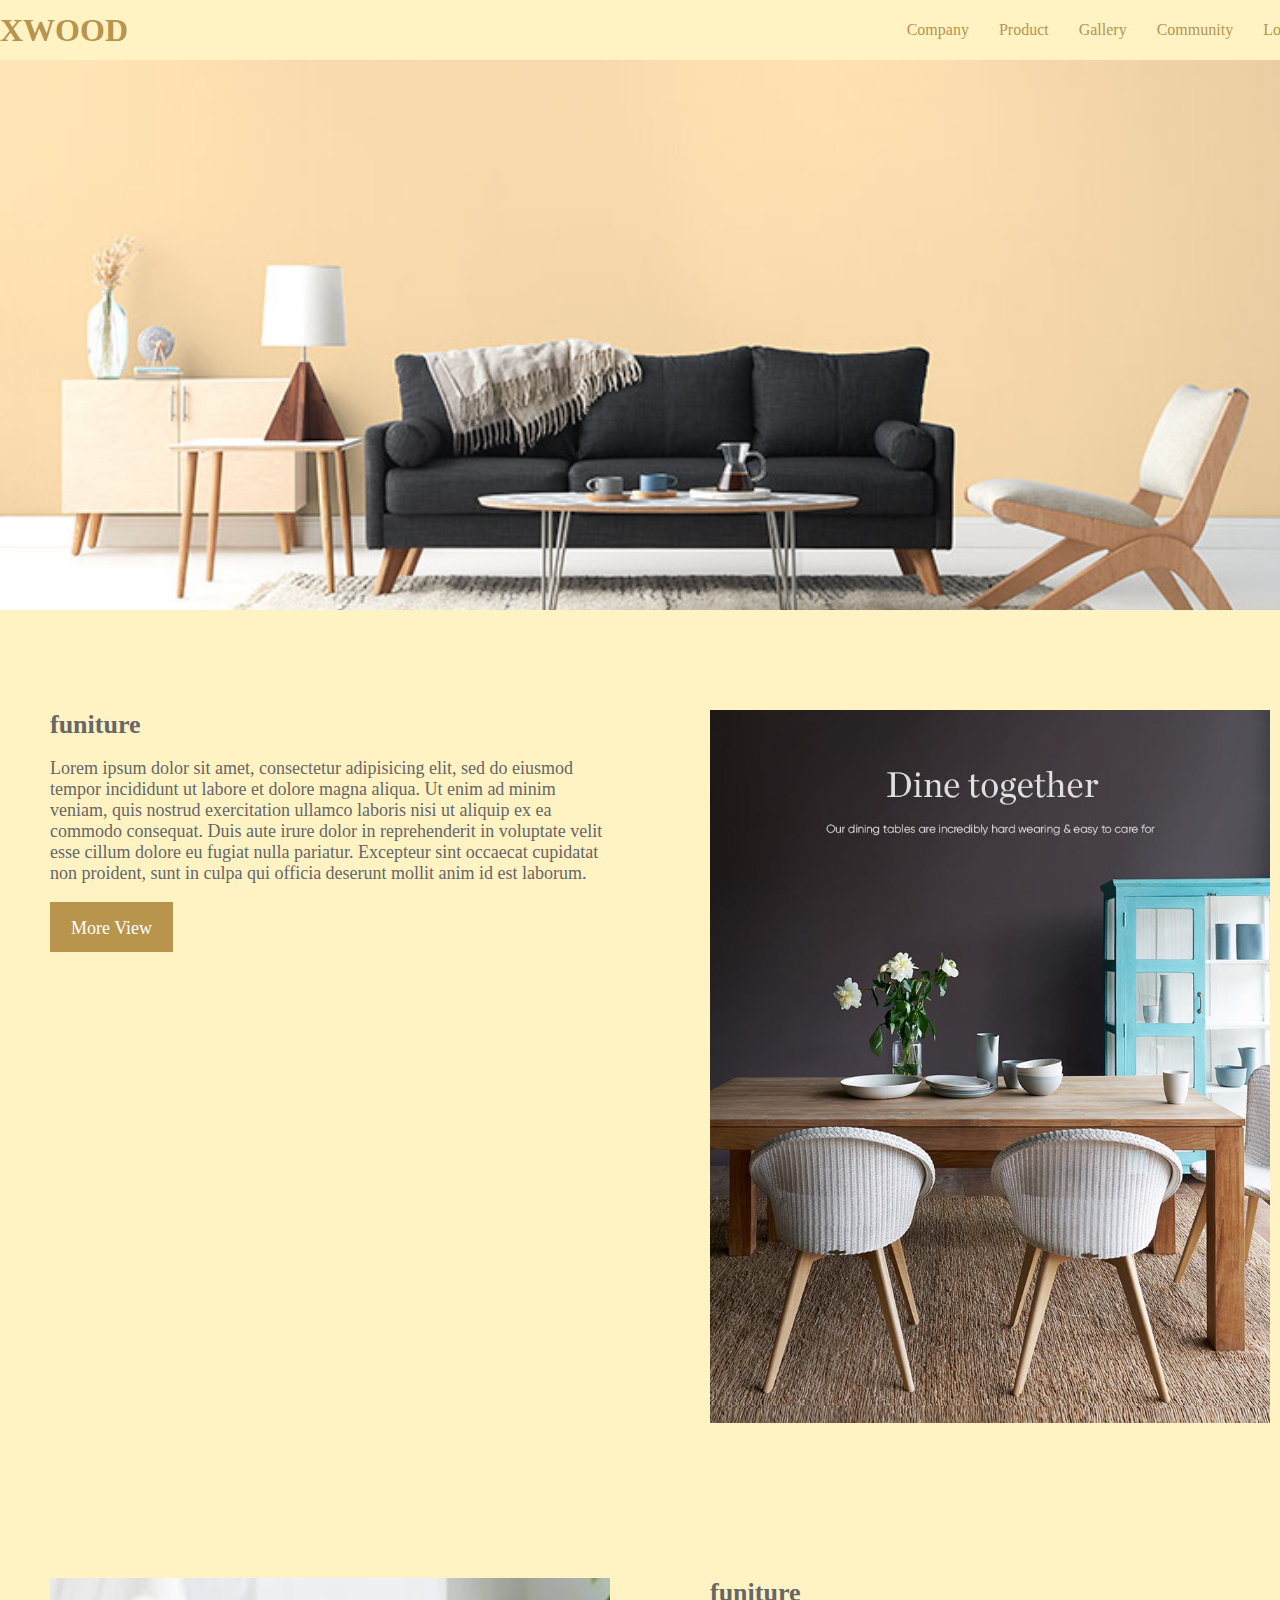
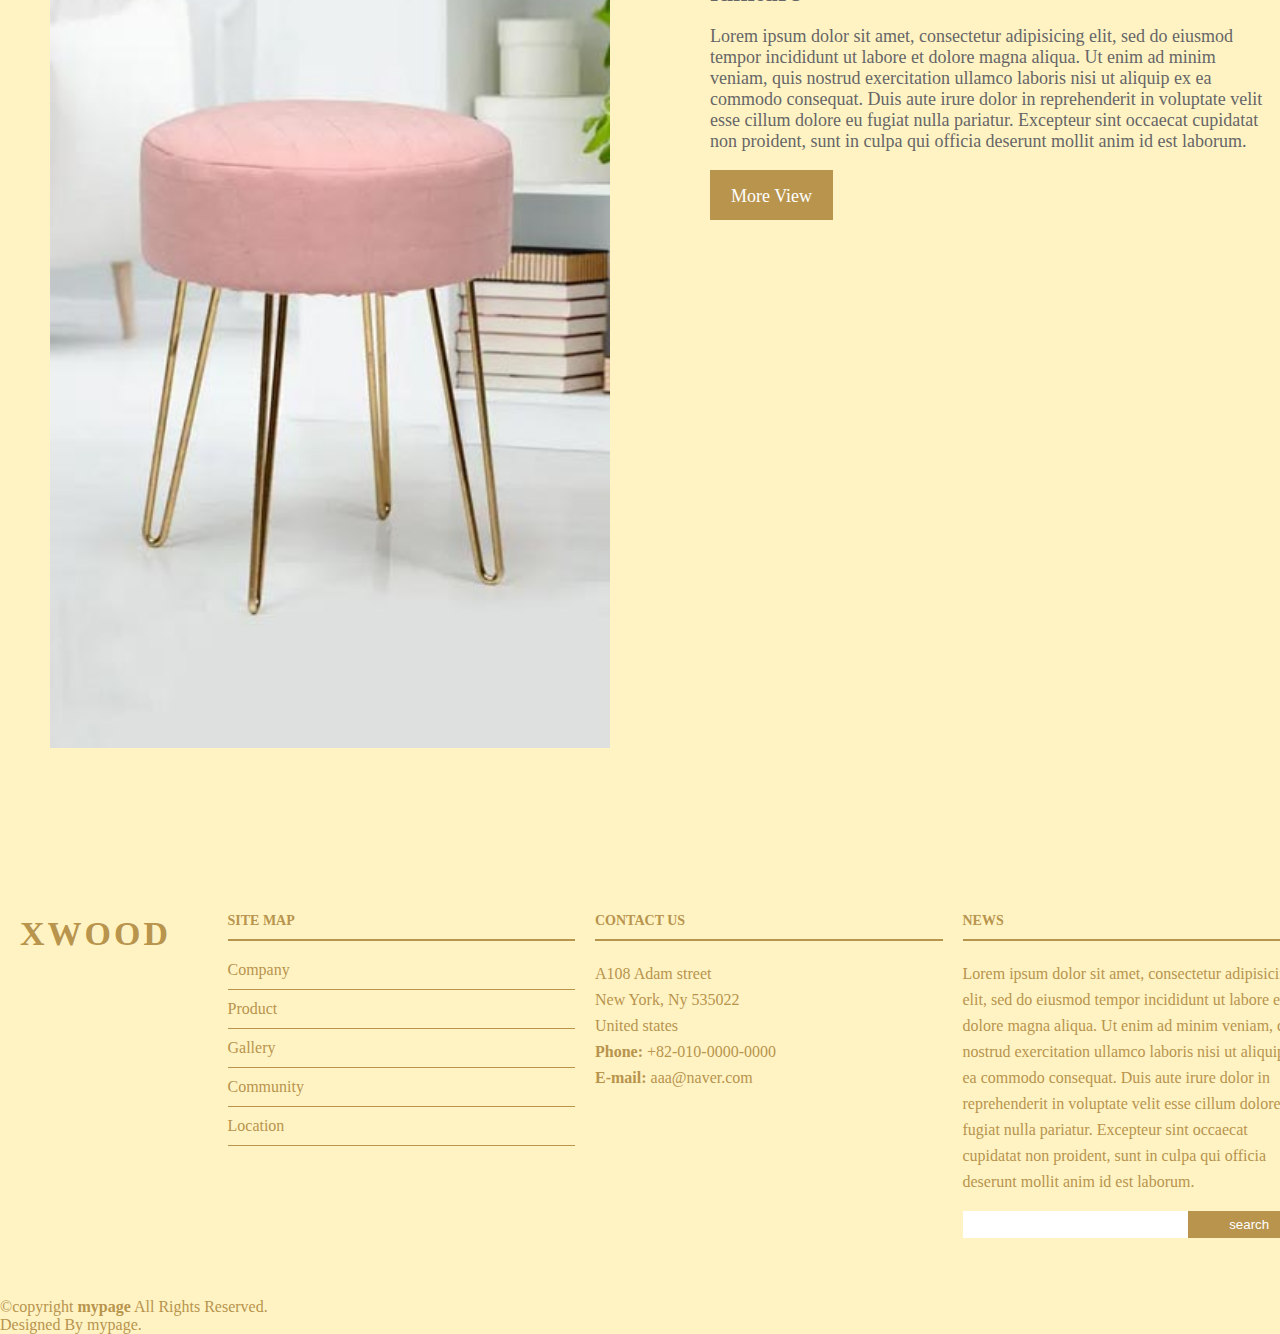
<file: index.html>
<!DOCTYPE html>
<html lang="ko" dir="ltr">
  <head>
    <meta charset="utf-8">
    <meta name="viewport" content="width=device-width, initial-scale=1">
    <title>xwood</title>
    <link rel="stylesheet" href="./assets/css/style.css">
    <script type="text/javascript" src="./assets/js/jquery.min.js"></script>
    <script type="text/javascript" src="./assets/js/common.js"></script>
  </head>
  <body>
    <div id="wrap">
      <header id="header">
        <h1 id="top-logo"><a href="./index.html">XWOOD</a></h1>
        <nav id="top-nav">
          <ul>
            <li>
              <a href="./company/introduce.html">Company</a>
              <ul class="sub-menu">
                <li><a href="./company/introduce.html">Introduce</a></li>
                <li><a href="./company/ci.html">CI</a></li>
                <li><a href="./company/history.html">History</a></li>
              </ul>
            </li>
            <li><a href="./product/product.html">Product</a></li>
            <li><a href="./gallery/gallery.html">Gallery</a></li>
            <li>
              <a href="./community/notice.html">Community</a>
              <ul class="sub-menu">
                <li><a href="./community/notice.html">Notice</a></li>
                <li><a href="./community/faq.html">FAQ</a></li>
              </ul>
            </li>
            <li><a href="./location/location.html">Location</a></li>
          </ul>
        </nav>
      </header>
      <main>
        <!-- 메인배너 -->
        <div class="mainbanner"></div>
        <!-- 컨텐츠 영역 -->
        <div class="container">
          <div class="content">
            <div class="inner">
              <div class="box items-2">
                <div class="items">
                  <h3 class="title">funiture</h3>
                  <p>Lorem ipsum dolor sit amet, consectetur adipisicing elit, sed do eiusmod tempor incididunt ut labore et dolore magna aliqua. Ut enim ad minim veniam, quis nostrud exercitation ullamco laboris nisi ut aliquip ex ea commodo consequat. Duis aute irure dolor in reprehenderit in voluptate velit esse cillum dolore eu fugiat nulla pariatur. Excepteur sint occaecat cupidatat non proident, sunt in culpa qui officia deserunt mollit anim id est laborum.</p>
                  <a href="./company/introduce.html" class="gbtn">More View</a>
                </div>
                <div class="items">
                  <img src="./assets/img/thumb_nail01.jpg" alt="thumb01">
                </div>
              </div>
            </div>
          </div>
          <div class="content">
            <div class="inner">
              <div class="box items-2">
                <div class="items">
                  <img src="./assets/img/thumb_nail02.jpg" alt="thumb02">
                </div>
                <div class="items">
                  <h3 class="title">funiture</h3>
                  <p>Lorem ipsum dolor sit amet, consectetur adipisicing elit, sed do eiusmod tempor incididunt ut labore et dolore magna aliqua. Ut enim ad minim veniam, quis nostrud exercitation ullamco laboris nisi ut aliquip ex ea commodo consequat. Duis aute irure dolor in reprehenderit in voluptate velit esse cillum dolore eu fugiat nulla pariatur. Excepteur sint occaecat cupidatat non proident, sunt in culpa qui officia deserunt mollit anim id est laborum.</p>
                  <a href="./company/introduce.html" class="gbtn">More View</a>
                </div>

              </div>
            </div>
          </div>
        </div>
      </main>
      <footer id="footer">
        <div class="footer-top">
          <div class="container">
            <div class="row">
              <div class="column footer-logo">
                <h3><a href="./index.html">XWOOD</a></h3>
              </div>
              <div class="column">
                <h4>site map</h4>
                <ul>
                  <li>
                    <a href="./company/introduce.html">Company</a>
                  </li>
                  <li><a href="./product/product.html">Product</a></li>
                  <li><a href="./gallery/gallery.html">Gallery</a></li>
                  <li>
                    <a href="./community/notice.html">Community</a>
                  </li>
                  <li><a href="./location/location.html">Location</a></li>
                </ul>
              </div>
              <div class="column">
                <h4>contact us</h4>
                <p>
                A108 Adam street <br>
                New York, Ny 535022 <br>
                United states <br>
                  <strong>Phone: </strong>
                  <a href="tel:+82-010-0000-0000">+82-010-0000-0000</a>
                  <br>
                  <strong>E-mail: </strong>
                  <a href="mailto:aaa@naver.com">aaa@naver.com</a>
                  <br>
                </p>
              </div>
              <div class="column news">
                <h4>news</h4>
                <p>Lorem ipsum dolor sit amet, consectetur adipisicing elit, sed do eiusmod tempor incididunt ut labore et dolore magna aliqua. Ut enim ad minim veniam, quis nostrud exercitation ullamco laboris nisi ut aliquip ex ea commodo consequat. Duis aute irure dolor in reprehenderit in voluptate velit esse cillum dolore eu fugiat nulla pariatur. Excepteur sint occaecat cupidatat non proident, sunt in culpa qui officia deserunt mollit anim id est laborum.</p>
                <input type="search" name="search"><input type="submit" name="submit" value="search"></input>
              </div>
            </div>
          </div>
        </div>
        <div class="container">
          <div class="copyright">
            &copy;copyright <strong>mypage</strong> All Rights Reserved.
          </div>
          <div class="credits">
            Designed By <a href="mailto:aaa@naver.com">mypage</a>.
          </div>
        </div>
      </footer>
    </div>
  </body>
</html>
</file>
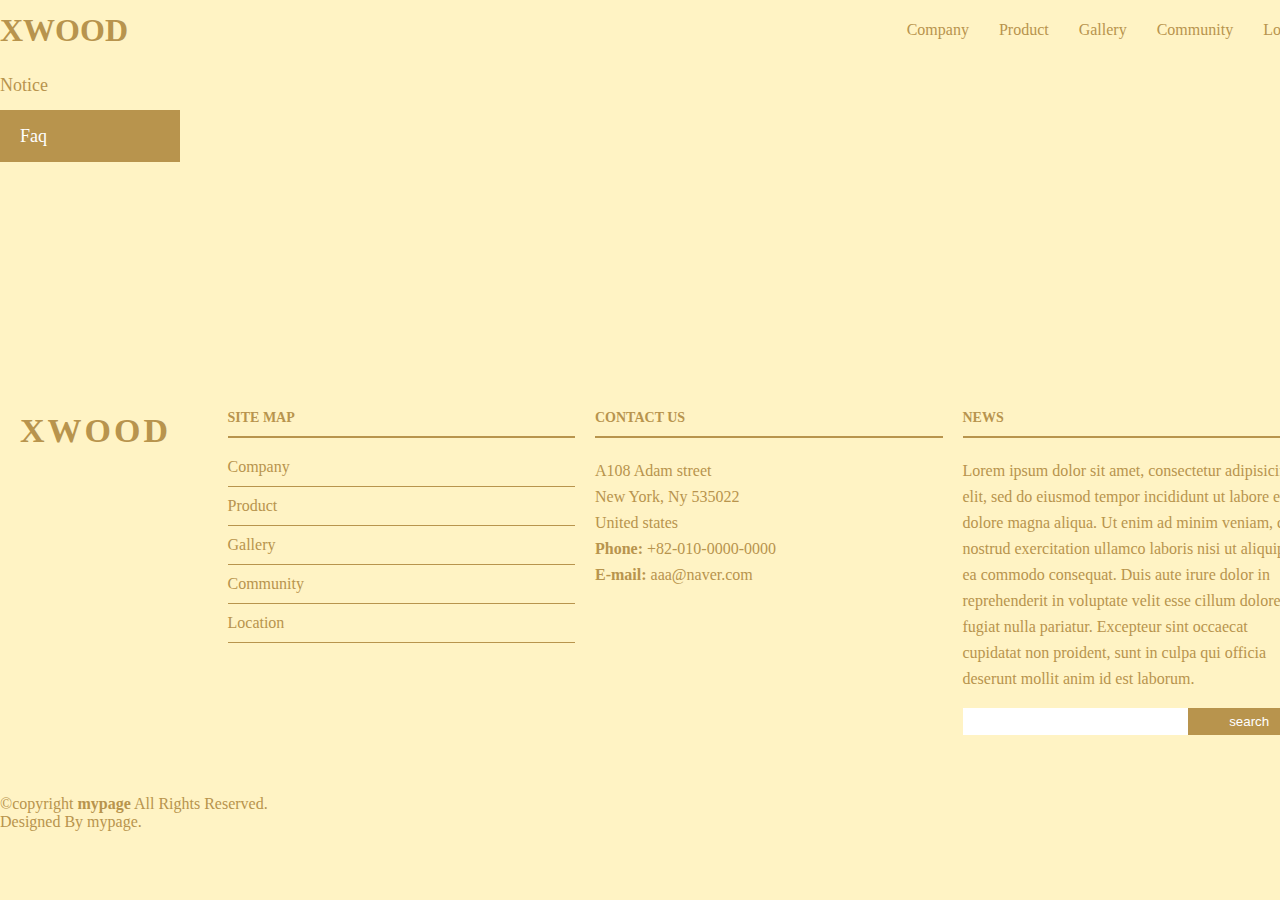
<file: community/faq.html>
<!DOCTYPE html>
<html lang="ko" dir="ltr">
  <head>
    <meta charset="utf-8">
    <meta name="viewport" content="width=device-width, initial-scale=1">
    <title>xwood</title>
    <link rel="stylesheet" href="../assets/css/style.css">
    <script type="text/javascript" src="../assets/js/jquery.min.js"></script>
    <script type="text/javascript" src="../assets/js/common.js"></script>
  </head>
  <body class="subpage">
    <div id="wrap">
      <header id="header">
        <h1 id="top-logo"><a href="../index.html">XWOOD</a></h1>
        <nav id="top-nav">
          <ul>
            <li>
              <a href="../company/introduce.html">Company</a>
              <ul class="sub-menu">
                <li><a href="../company/introduce.html">Introduce</a></li>
                <li><a href="../company/ci.html">CI</a></li>
                <li><a href="../company/history.html">History</a></li>
              </ul>
            </li>
            <li><a href="../product/product.html">Product</a></li>
            <li><a href="../gallery/gallery.html">Gallery</a></li>
            <li>
              <a href="../community/notice.html">Community</a>
              <ul class="sub-menu">
                <li><a href="../community/notice.html">Notice</a></li>
                <li><a href="../community/faq.html">FAQ</a></li>
              </ul>
            </li>
            <li><a href="../location/location.html">Location</a></li>
          </ul>
        </nav>
      </header>
      <main>
        <div class="container">
          <aside id="lnb">
            <ul>
              <li><a href="../community/notice.html">notice</a></li>
              <li class="on"><a href="../community/faq.html">faq</a></li>
            </ul>
          </aside>
          <div class="content">
            <div class="inner"></div>
          </div>
        </div>
      </main>
      <footer id="footer">
        <div class="footer-top">
          <div class="container">
            <div class="row">
              <div class="column footer-logo">
                <h3><a href="../index.html">XWOOD</a></h3>
              </div>
              <div class="column">
                <h4>site map</h4>
                <ul>
                  <li>
                    <a href="../company/introduce.html">Company</a>
                  </li>
                  <li><a href="../product/product.html">Product</a></li>
                  <li><a href="../gallery/gallery.html">Gallery</a></li>
                  <li>
                    <a href="../community/notice.html">Community</a>
                  </li>
                  <li><a href="../location/location.html">Location</a></li>
                </ul>
              </div>
              <div class="column">
                <h4>contact us</h4>
                <p>
                A108 Adam street <br>
                New York, Ny 535022 <br>
                United states <br>
                  <strong>Phone: </strong>
                  <a href="tel:+82-010-0000-0000">+82-010-0000-0000</a>
                  <br>
                  <strong>E-mail: </strong>
                  <a href="mailto:aaa@naver.com">aaa@naver.com</a>
                  <br>
                </p>
              </div>
              <div class="column news">
                <h4>news</h4>
                <p>Lorem ipsum dolor sit amet, consectetur adipisicing elit, sed do eiusmod tempor incididunt ut labore et dolore magna aliqua. Ut enim ad minim veniam, quis nostrud exercitation ullamco laboris nisi ut aliquip ex ea commodo consequat. Duis aute irure dolor in reprehenderit in voluptate velit esse cillum dolore eu fugiat nulla pariatur. Excepteur sint occaecat cupidatat non proident, sunt in culpa qui officia deserunt mollit anim id est laborum.</p>
                <input type="search" name="search"><input type="submit" name="submit" value="search"></input>
              </div>
            </div>
          </div>
        </div>
        <div class="container">
          <div class="copyright">
            &copy;copyright <strong>mypage</strong> All Rights Reserved.
          </div>
          <div class="credits">
            Designed By <a href="mailto:aaa@naver.com">mypage</a>.
          </div>
        </div>
      </footer>
    </div>
  </body>
</html>
</file>
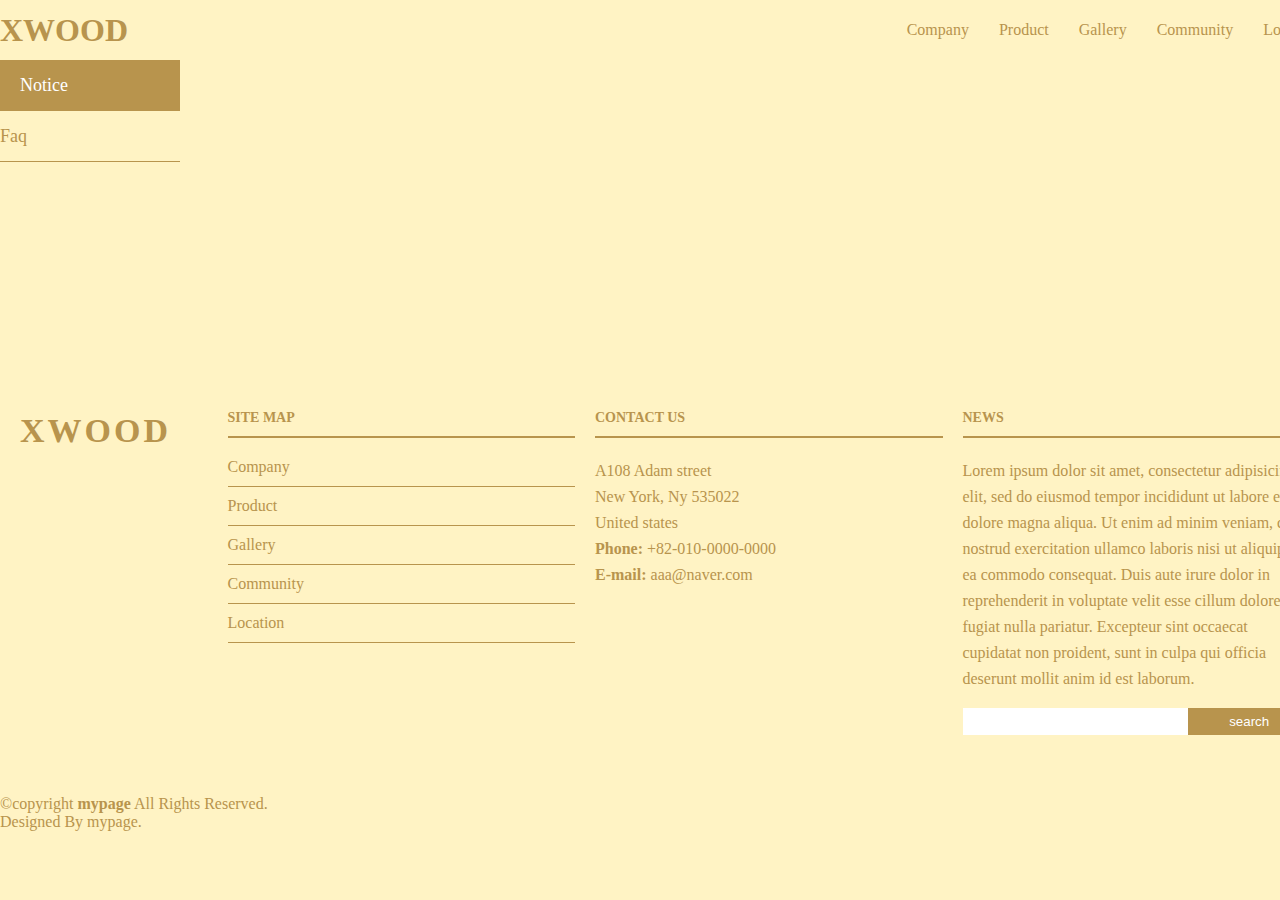
<file: community/notice.html>
<!DOCTYPE html>
<html lang="ko" dir="ltr">
  <head>
    <meta charset="utf-8">
    <meta name="viewport" content="width=device-width, initial-scale=1">
    <title>xwood</title>
    <link rel="stylesheet" href="../assets/css/style.css">
    <script type="text/javascript" src="../assets/js/jquery.min.js"></script>
    <script type="text/javascript" src="../assets/js/common.js"></script>
  </head>
  <body class="subpage">
    <div id="wrap">
      <header id="header">
        <h1 id="top-logo"><a href="../index.html">XWOOD</a></h1>
        <nav id="top-nav">
          <ul>
            <li>
              <a href="../company/introduce.html">Company</a>
              <ul class="sub-menu">
                <li><a href="../company/introduce.html">Introduce</a></li>
                <li><a href="../company/ci.html">CI</a></li>
                <li><a href="../company/history.html">History</a></li>
              </ul>
            </li>
            <li><a href="../product/product.html">Product</a></li>
            <li><a href="../gallery/gallery.html">Gallery</a></li>
            <li>
              <a href="../community/notice.html">Community</a>
              <ul class="sub-menu">
                <li><a href="../community/notice.html">Notice</a></li>
                <li><a href="../community/faq.html">FAQ</a></li>
              </ul>
            </li>
            <li><a href="../location/location.html">Location</a></li>
          </ul>
        </nav>
      </header>
      <main>
        <div class="container">
          <aside id="lnb">
            <ul>
              <li class="on"><a href="../community/notice.html">notice</a></li>
              <li><a href="../community/faq.html">faq</a></li>
            </ul>
          </aside>
          <div class="content">
            <div class="inner"></div>
          </div>
        </div>
      </main>
      <footer id="footer">
        <div class="footer-top">
          <div class="container">
            <div class="row">
              <div class="column footer-logo">
                <h3><a href="../index.html">XWOOD</a></h3>
              </div>
              <div class="column">
                <h4>site map</h4>
                <ul>
                  <li>
                    <a href="../company/introduce.html">Company</a>
                  </li>
                  <li><a href="../product/product.html">Product</a></li>
                  <li><a href="../gallery/gallery.html">Gallery</a></li>
                  <li>
                    <a href="../community/notice.html">Community</a>
                  </li>
                  <li><a href="../location/location.html">Location</a></li>
                </ul>
              </div>
              <div class="column">
                <h4>contact us</h4>
                <p>
                A108 Adam street <br>
                New York, Ny 535022 <br>
                United states <br>
                  <strong>Phone: </strong>
                  <a href="tel:+82-010-0000-0000">+82-010-0000-0000</a>
                  <br>
                  <strong>E-mail: </strong>
                  <a href="mailto:aaa@naver.com">aaa@naver.com</a>
                  <br>
                </p>
              </div>
              <div class="column news">
                <h4>news</h4>
                <p>Lorem ipsum dolor sit amet, consectetur adipisicing elit, sed do eiusmod tempor incididunt ut labore et dolore magna aliqua. Ut enim ad minim veniam, quis nostrud exercitation ullamco laboris nisi ut aliquip ex ea commodo consequat. Duis aute irure dolor in reprehenderit in voluptate velit esse cillum dolore eu fugiat nulla pariatur. Excepteur sint occaecat cupidatat non proident, sunt in culpa qui officia deserunt mollit anim id est laborum.</p>
                <input type="search" name="search"><input type="submit" name="submit" value="search"></input>
              </div>
            </div>
          </div>
        </div>
        <div class="container">
          <div class="copyright">
            &copy;copyright <strong>mypage</strong> All Rights Reserved.
          </div>
          <div class="credits">
            Designed By <a href="mailto:aaa@naver.com">mypage</a>.
          </div>
        </div>
      </footer>
    </div>
  </body>
</html>
</file>
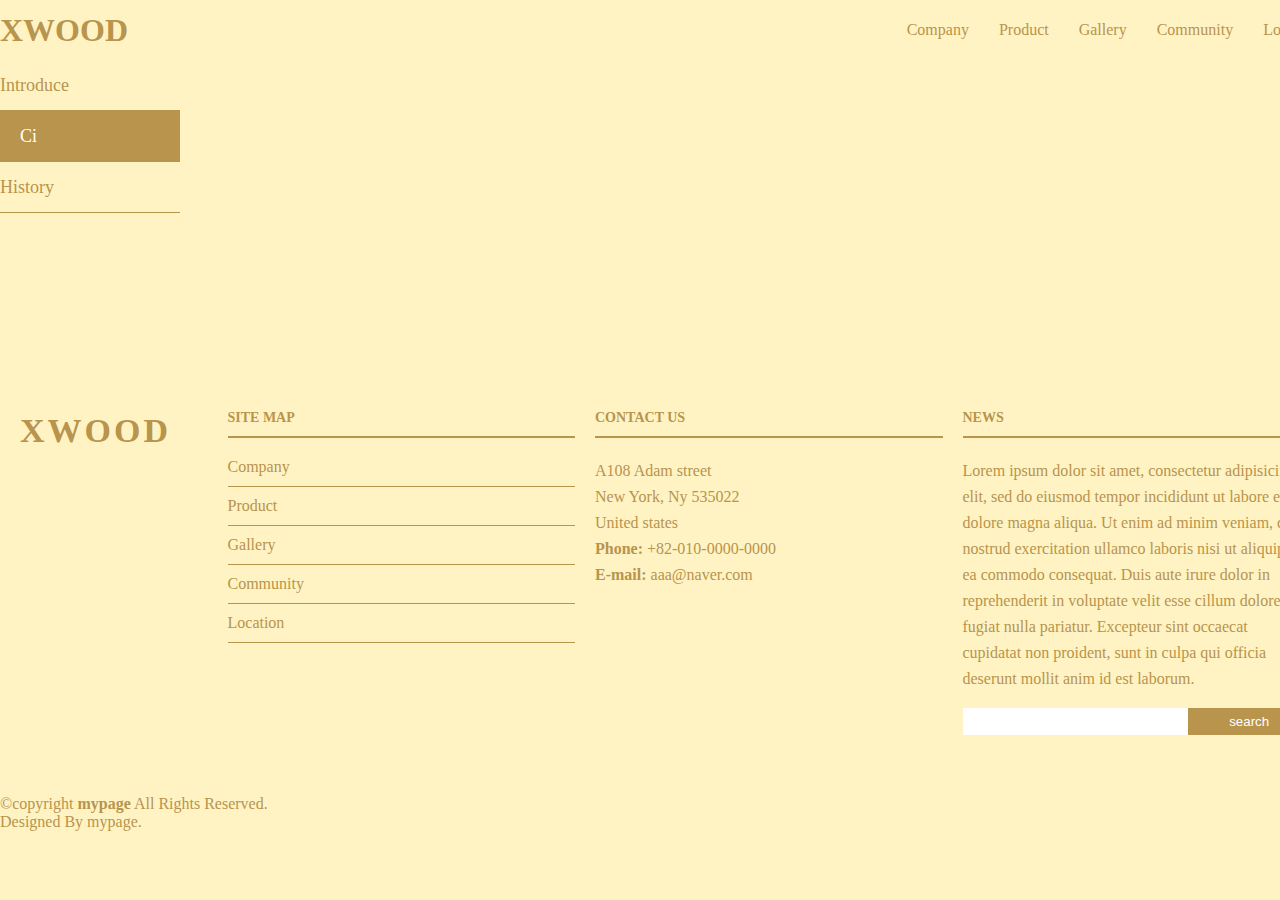
<file: company/ci.html>
<!DOCTYPE html>
<html lang="ko" dir="ltr">
  <head>
    <meta charset="utf-8">
    <meta name="viewport" content="width=device-width, initial-scale=1">
    <title>xwood</title>
    <link rel="stylesheet" href="../assets/css/style.css">
    <script type="text/javascript" src="../assets/js/jquery.min.js"></script>
    <script type="text/javascript" src="../assets/js/common.js"></script>
  </head>
  <body class="subpage">
    <div id="wrap">
      <header id="header">
        <h1 id="top-logo"><a href="../index.html">XWOOD</a></h1>
        <nav id="top-nav">
          <ul>
            <li>
              <a href="../company/introduce.html">Company</a>
              <ul class="sub-menu">
                <li><a href="../company/introduce.html">Introduce</a></li>
                <li class="on"><a href="../company/ci.html">CI</a></li>
                <li><a href="../company/history.html">History</a></li>
              </ul>
            </li>
            <li><a href="../product/product.html">Product</a></li>
            <li><a href="../gallery/gallery.html">Gallery</a></li>
            <li>
              <a href="../community/notice.html">Community</a>
              <ul class="sub-menu">
                <li><a href="../community/notice.html">Notice</a></li>
                <li><a href="../community/faq.html">FAQ</a></li>
              </ul>
            </li>
            <li><a href="../location/location.html">Location</a></li>
          </ul>
        </nav>
      </header>
      <main>
        <div class="container">
          <aside id="lnb">
            <ul>
              <li><a href="../company/introduce.html">Introduce</a></li>
              <li class="on"><a href="../company/ci.html">ci</a></li>
              <li><a href="../company/history.html">history</a></li>
            </ul>
          </aside>
          <div class="content">
            <div class="inner"></div>
          </div>
        </div>
      </main>
      <footer id="footer">
        <div class="footer-top">
          <div class="container">
            <div class="row">
              <div class="column footer-logo">
                <h3><a href="../index.html">XWOOD</a></h3>
              </div>
              <div class="column">
                <h4>site map</h4>
                <ul>
                  <li>
                    <a href="../company/introduce.html">Company</a>
                  </li>
                  <li><a href="../product/product.html">Product</a></li>
                  <li><a href="../gallery/gallery.html">Gallery</a></li>
                  <li>
                    <a href="../community/notice.html">Community</a>
                  </li>
                  <li><a href="../location/location.html">Location</a></li>
                </ul>
              </div>
              <div class="column">
                <h4>contact us</h4>
                <p>
                A108 Adam street <br>
                New York, Ny 535022 <br>
                United states <br>
                  <strong>Phone: </strong>
                  <a href="tel:+82-010-0000-0000">+82-010-0000-0000</a>
                  <br>
                  <strong>E-mail: </strong>
                  <a href="mailto:aaa@naver.com">aaa@naver.com</a>
                  <br>
                </p>
              </div>
              <div class="column news">
                <h4>news</h4>
                <p>Lorem ipsum dolor sit amet, consectetur adipisicing elit, sed do eiusmod tempor incididunt ut labore et dolore magna aliqua. Ut enim ad minim veniam, quis nostrud exercitation ullamco laboris nisi ut aliquip ex ea commodo consequat. Duis aute irure dolor in reprehenderit in voluptate velit esse cillum dolore eu fugiat nulla pariatur. Excepteur sint occaecat cupidatat non proident, sunt in culpa qui officia deserunt mollit anim id est laborum.</p>
                <input type="search" name="search"><input type="submit" name="submit" value="search"></input>
              </div>
            </div>
          </div>
        </div>
        <div class="container">
          <div class="copyright">
            &copy;copyright <strong>mypage</strong> All Rights Reserved.
          </div>
          <div class="credits">
            Designed By <a href="mailto:aaa@naver.com">mypage</a>.
          </div>
        </div>
      </footer>
    </div>
  </body>
</html>
</file>
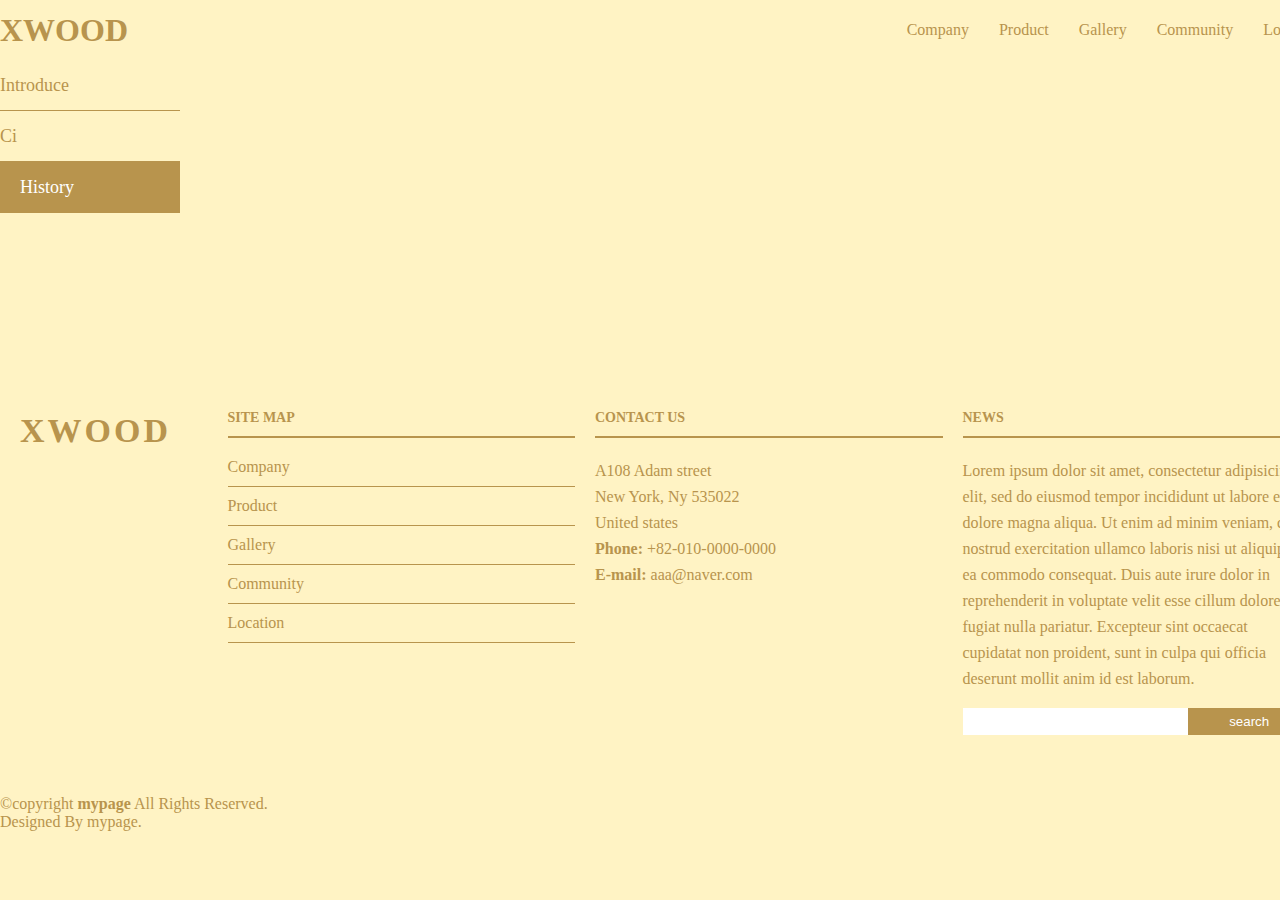
<file: company/history.html>
<!DOCTYPE html>
<html lang="ko" dir="ltr">
  <head>
    <meta charset="utf-8">
    <meta name="viewport" content="width=device-width, initial-scale=1">
    <title>xwood</title>
    <link rel="stylesheet" href="../assets/css/style.css">
    <script type="text/javascript" src="../assets/js/jquery.min.js"></script>
    <script type="text/javascript" src="../assets/js/common.js"></script>
  </head>
  <body class="subpage">
    <div id="wrap">
      <header id="header">
        <h1 id="top-logo"><a href="../index.html">XWOOD</a></h1>
        <nav id="top-nav">
          <ul>
            <li>
              <a href="../company/introduce.html">Company</a>
              <ul class="sub-menu">
                <li><a href="../company/introduce.html">Introduce</a></li>
                <li><a href="../company/ci.html">CI</a></li>
                <li><a href="../company/history.html">History</a></li>
              </ul>
            </li>
            <li><a href="../product/product.html">Product</a></li>
            <li><a href="../gallery/gallery.html">Gallery</a></li>
            <li>
              <a href="../community/notice.html">Community</a>
              <ul class="sub-menu">
                <li><a href="../community/notice.html">Notice</a></li>
                <li><a href="../community/faq.html">FAQ</a></li>
              </ul>
            </li>
            <li><a href="../location/location.html">Location</a></li>
          </ul>
        </nav>
      </header>
      <main>
        <div class="container">
          <aside id="lnb">
            <ul>
              <li><a href="../company/introduce.html">Introduce</a></li>
              <li><a href="../company/ci.html">ci</a></li>
              <li class="on"><a href="../company/history.html">history</a></li>
            </ul>
          </aside>
          <div class="content">
            <div class="inner"></div>
          </div>
        </div>
      </main>
      <footer id="footer">
        <div class="footer-top">
          <div class="container">
            <div class="row">
              <div class="column footer-logo">
                <h3><a href="../index.html">XWOOD</a></h3>
              </div>
              <div class="column">
                <h4>site map</h4>
                <ul>
                  <li>
                    <a href="../company/introduce.html">Company</a>
                  </li>
                  <li><a href="../product/product.html">Product</a></li>
                  <li><a href="../gallery/gallery.html">Gallery</a></li>
                  <li>
                    <a href="../community/notice.html">Community</a>
                  </li>
                  <li><a href="../location/location.html">Location</a></li>
                </ul>
              </div>
              <div class="column">
                <h4>contact us</h4>
                <p>
                A108 Adam street <br>
                New York, Ny 535022 <br>
                United states <br>
                  <strong>Phone: </strong>
                  <a href="tel:+82-010-0000-0000">+82-010-0000-0000</a>
                  <br>
                  <strong>E-mail: </strong>
                  <a href="mailto:aaa@naver.com">aaa@naver.com</a>
                  <br>
                </p>
              </div>
              <div class="column news">
                <h4>news</h4>
                <p>Lorem ipsum dolor sit amet, consectetur adipisicing elit, sed do eiusmod tempor incididunt ut labore et dolore magna aliqua. Ut enim ad minim veniam, quis nostrud exercitation ullamco laboris nisi ut aliquip ex ea commodo consequat. Duis aute irure dolor in reprehenderit in voluptate velit esse cillum dolore eu fugiat nulla pariatur. Excepteur sint occaecat cupidatat non proident, sunt in culpa qui officia deserunt mollit anim id est laborum.</p>
                <input type="search" name="search"><input type="submit" name="submit" value="search"></input>
              </div>
            </div>
          </div>
        </div>
        <div class="container">
          <div class="copyright">
            &copy;copyright <strong>mypage</strong> All Rights Reserved.
          </div>
          <div class="credits">
            Designed By <a href="mailto:aaa@naver.com">mypage</a>.
          </div>
        </div>
      </footer>
    </div>
  </body>
</html>
</file>
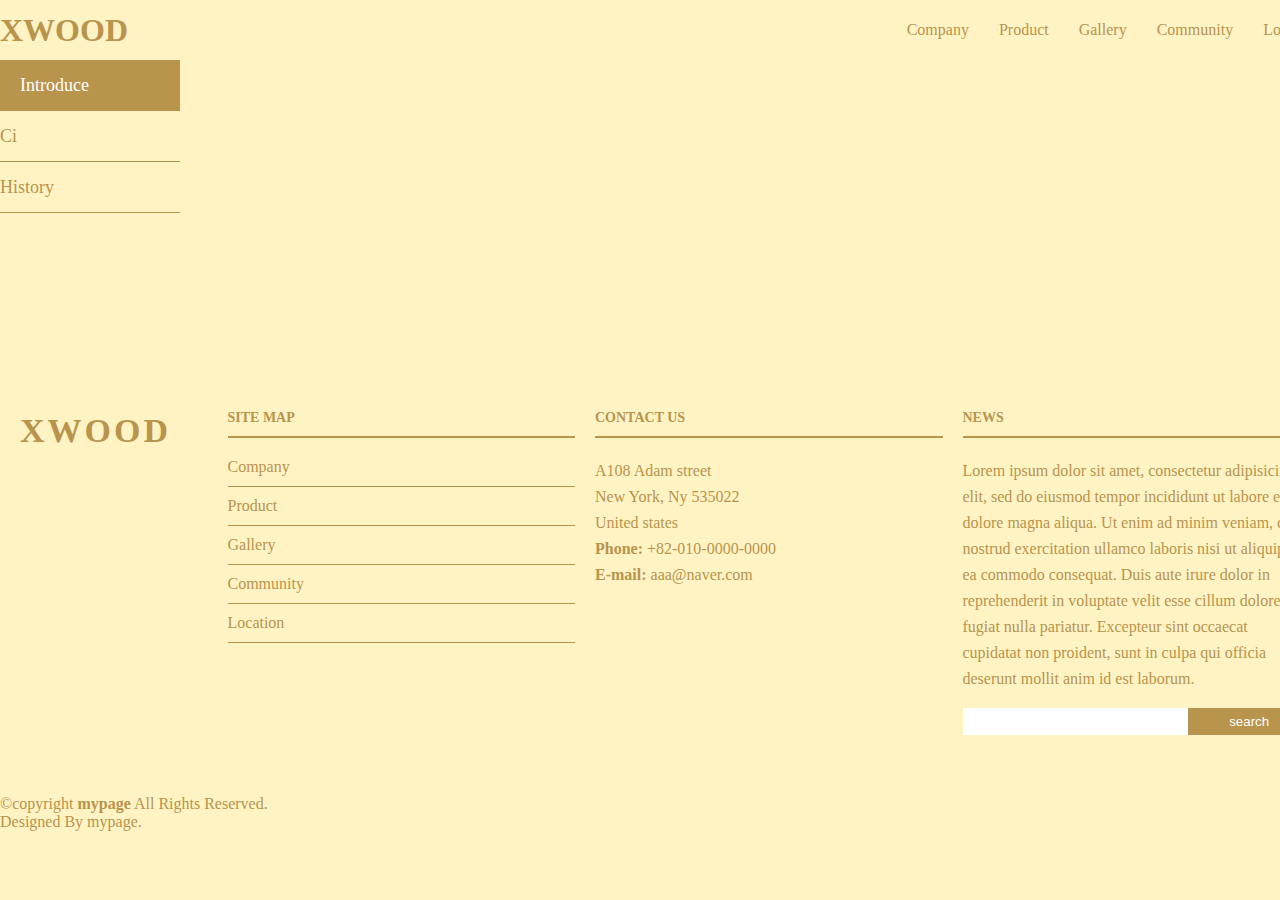
<file: company/introduce.html>
<!DOCTYPE html>
<html lang="ko" dir="ltr">
  <head>
    <meta charset="utf-8">
    <meta name="viewport" content="width=device-width, initial-scale=1">
    <title>xwood</title>
    <link rel="stylesheet" href="../assets/css/style.css">
    <script type="text/javascript" src="../assets/js/jquery.min.js"></script>
    <script type="text/javascript" src="../assets/js/common.js"></script>
  </head>
  <body class="subpage">
    <div id="wrap">
      <header id="header">
        <h1 id="top-logo"><a href="../index.html">XWOOD</a></h1>
        <nav id="top-nav">
          <ul>
            <li>
              <a href="../company/introduce.html">Company</a>
              <ul class="sub-menu">
                <li><a href="../company/introduce.html">Introduce</a></li>
                <li><a href="../company/ci.html">CI</a></li>
                <li><a href="../company/history.html">History</a></li>
              </ul>
            </li>
            <li><a href="../product/product.html">Product</a></li>
            <li><a href="../gallery/gallery.html">Gallery</a></li>
            <li>
              <a href="../community/notice.html">Community</a>
              <ul class="sub-menu">
                <li><a href="../community/notice.html">Notice</a></li>
                <li><a href="../community/faq.html">FAQ</a></li>
              </ul>
            </li>
            <li><a href="../location/location.html">Location</a></li>
          </ul>
        </nav>
      </header>
      <main>
        <div class="container">
          <aside id="lnb">
            <ul>
              <li class="on"><a href="../company/introduce.html">Introduce</a></li>
              <li><a href="../company/ci.html">ci</a></li>
              <li><a href="../company/history.html">history</a></li>
            </ul>
          </aside>
          <div class="content">
            <div class="inner"></div>
          </div>
        </div>
      </main>
      <footer id="footer">
        <div class="footer-top">
          <div class="container">
            <div class="row">
              <div class="column footer-logo">
                <h3><a href="../index.html">XWOOD</a></h3>
              </div>
              <div class="column">
                <h4>site map</h4>
                <ul>
                  <li>
                    <a href="../company/introduce.html">Company</a>
                  </li>
                  <li><a href="../product/product.html">Product</a></li>
                  <li><a href="../gallery/gallery.html">Gallery</a></li>
                  <li>
                    <a href="../community/notice.html">Community</a>
                  </li>
                  <li><a href="../location/location.html">Location</a></li>
                </ul>
              </div>
              <div class="column">
                <h4>contact us</h4>
                <p>
                A108 Adam street <br>
                New York, Ny 535022 <br>
                United states <br>
                  <strong>Phone: </strong>
                  <a href="tel:+82-010-0000-0000">+82-010-0000-0000</a>
                  <br>
                  <strong>E-mail: </strong>
                  <a href="mailto:aaa@naver.com">aaa@naver.com</a>
                  <br>
                </p>
              </div>
              <div class="column news">
                <h4>news</h4>
                <p>Lorem ipsum dolor sit amet, consectetur adipisicing elit, sed do eiusmod tempor incididunt ut labore et dolore magna aliqua. Ut enim ad minim veniam, quis nostrud exercitation ullamco laboris nisi ut aliquip ex ea commodo consequat. Duis aute irure dolor in reprehenderit in voluptate velit esse cillum dolore eu fugiat nulla pariatur. Excepteur sint occaecat cupidatat non proident, sunt in culpa qui officia deserunt mollit anim id est laborum.</p>
                <input type="search" name="search"><input type="submit" name="submit" value="search"></input>
              </div>
            </div>
          </div>
        </div>
        <div class="container">
          <div class="copyright">
            &copy;copyright <strong>mypage</strong> All Rights Reserved.
          </div>
          <div class="credits">
            Designed By <a href="mailto:aaa@naver.com">mypage</a>.
          </div>
        </div>
      </footer>
    </div>
  </body>
</html>
</file>
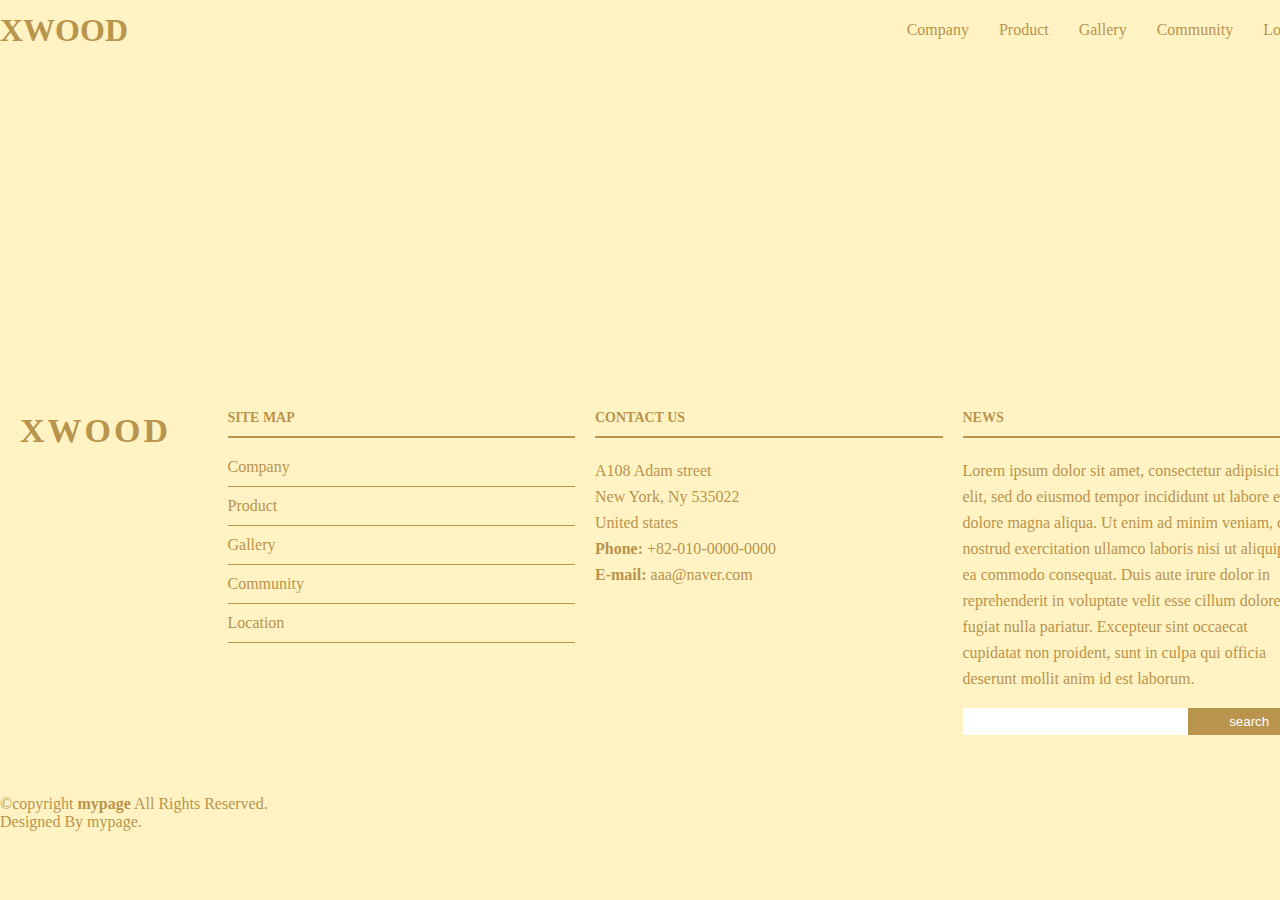
<file: gallery/gallery.html>
<!DOCTYPE html>
<html lang="ko" dir="ltr">
  <head>
    <meta charset="utf-8">
    <meta name="viewport" content="width=device-width, initial-scale=1">
    <title>xwood</title>
    <link rel="stylesheet" href="../assets/css/style.css">
    <script type="text/javascript" src="../assets/js/jquery.min.js"></script>
    <script type="text/javascript" src="../assets/js/common.js"></script>
  </head>
  <body>
    <div id="wrap">
      <header id="header">
        <h1 id="top-logo"><a href="../index.html">XWOOD</a></h1>
        <nav id="top-nav">
          <ul>
            <li>
              <a href="../company/introduce.html">Company</a>
              <ul class="sub-menu">
                <li><a href="../company/introduce.html">Introduce</a></li>
                <li><a href="../company/ci.html">CI</a></li>
                <li><a href="../company/history.html">History</a></li>
              </ul>
            </li>
            <li><a href="../product/product.html">Product</a></li>
            <li><a href="../gallery/gallery.html">Gallery</a></li>
            <li>
              <a href="../community/notice.html">Community</a>
              <ul class="sub-menu">
                <li><a href="../community/notice.html">Notice</a></li>
                <li><a href="../community/faq.html">FAQ</a></li>
              </ul>
            </li>
            <li><a href="../location/location.html">Location</a></li>
          </ul>
        </nav>
      </header>
      <main>

      </main>
      <footer id="footer">
        <div class="footer-top">
          <div class="container">
            <div class="row">
              <div class="column footer-logo">
                <h3><a href="../index.html">XWOOD</a></h3>
              </div>
              <div class="column">
                <h4>site map</h4>
                <ul>
                  <li>
                    <a href="../company/introduce.html">Company</a>
                  </li>
                  <li><a href="../product/product.html">Product</a></li>
                  <li><a href="../gallery/gallery.html">Gallery</a></li>
                  <li>
                    <a href="../community/notice.html">Community</a>
                  </li>
                  <li><a href="../location/location.html">Location</a></li>
                </ul>
              </div>
              <div class="column">
                <h4>contact us</h4>
                <p>
                A108 Adam street <br>
                New York, Ny 535022 <br>
                United states <br>
                  <strong>Phone: </strong>
                  <a href="tel:+82-010-0000-0000">+82-010-0000-0000</a>
                  <br>
                  <strong>E-mail: </strong>
                  <a href="mailto:aaa@naver.com">aaa@naver.com</a>
                  <br>
                </p>
              </div>
              <div class="column news">
                <h4>news</h4>
                <p>Lorem ipsum dolor sit amet, consectetur adipisicing elit, sed do eiusmod tempor incididunt ut labore et dolore magna aliqua. Ut enim ad minim veniam, quis nostrud exercitation ullamco laboris nisi ut aliquip ex ea commodo consequat. Duis aute irure dolor in reprehenderit in voluptate velit esse cillum dolore eu fugiat nulla pariatur. Excepteur sint occaecat cupidatat non proident, sunt in culpa qui officia deserunt mollit anim id est laborum.</p>
                <input type="search" name="search"><input type="submit" name="submit" value="search"></input>
              </div>
            </div>
          </div>
        </div>
        <div class="container">
          <div class="copyright">
            &copy;copyright <strong>mypage</strong> All Rights Reserved.
          </div>
          <div class="credits">
            Designed By <a href="mailto:aaa@naver.com">mypage</a>.
          </div>
        </div>
      </footer>
    </div>
  </body>
</html>
</file>
<file: assets/css/style.css>
html,body{height:100%}body{background:#fff3c4;color:#666}html,body,ul,li,h1,h2,h3,h4,h5,h6{margin:0;padding:0}li{list-style:none}a{text-decoration:none;color:#b8944d;transition:.5s}a:hover{color:#e3a936}.gbtn{display:inline-block;box-sizing:border-box;padding:0 20px;height:50px;line-height:50px;background:#b8944d;color:white;border:1px solid #b8944d}.gbtn:hover{color:#b8944d;background:white}.box{display:flex}.box.items-2 .items{flex:50%}.box .items{box-sizing:border-box;padding:50px;font-size:18px}.box .items .title{font-size:26px}.box .items img{width:100%}#wrap{width:1320px;margin:0 auto}#wrap #header{position:relative;height:60px}#wrap #header #top-logo{float:left}#wrap #header #top-logo a{height:60px;line-height:60px}#wrap #header #top-nav{position:relative;height:60px;float:right}#wrap #header #top-nav ul{float:left}#wrap #header #top-nav ul li{position:relative;float:left;margin-left:30px}#wrap #header #top-nav ul li:first-child{margin-left:0}#wrap #header #top-nav ul li:hover .sub-menu{opacity:1}#wrap #header #top-nav ul li:hover .sub-menu li{height:40px;opacity:1}#wrap #header #top-nav ul li a{width:100%;height:60px;line-height:60px}#wrap #header #top-nav ul li .sub-menu{position:absolute;top:100%;border:1px solid #b8944d;opacity:0;transition:.5s}#wrap #header #top-nav ul li .sub-menu li{margin:0;min-width:150px;width:100%;height:0;padding:0 10px;box-sizing:border-box;background:white;opacity:0;transition-duration:.5s}#wrap #header #top-nav ul li .sub-menu li a{line-height:40px}#wrap main{min-height:calc(100vh - (60px + 600px))}#wrap #footer{margin-top:50px;color:#b8944d}#wrap #footer .footer-top{padding:60px 0 30px}#wrap #footer.container{padding:30px 0;text-align:center}#wrap #footer .container{margin:0 auto}#wrap #footer .container .row{display:flex;justify-content:center;flex-wrap:wrap}#wrap #footer .container .row .column{flex:25%;box-sizing:border-box;margin-bottom:30px;padding:0 10px}#wrap #footer .container .row .column.footer-logo{flex:180px}#wrap #footer .container .row .column.footer-logo h3{font-size:34px;padding:2px 0 2px 10px;font-weight:700;letter-spacing:3px}#wrap #footer .container .row .column h4{position:relative;font-size:14px;font-weight:700;text-transform:uppercase;padding-bottom:12px;margin-bottom:20px}#wrap #footer .container .row .column h4:after,#wrap #footer .container .row .column h4:before{content:'';position:absolute;height:2px;left:0;bottom:0}#wrap #footer .container .row .column h4:after{width:60px;background-color:#b8944d}#wrap #footer .container .row .column h4:before{right:0;background-color:#b8944d}#wrap #footer .container .row .column ul li{border-bottom:1px solid #b8944d;padding:10px 0}#wrap #footer .container .row .column ul li:nth-child(1){padding-top:0}#wrap #footer .container .row .column p{line-height:26px}#wrap #footer .container .row .column.news input[type=search]{border:0;padding:6px 8px;width:65%}#wrap #footer .container .row .column.news input[type=search]:focus{outline:none}#wrap #footer .container .row .column.news input[type=submit]{border:0;padding:6px 0;width:35%;text-align:center;background:#b8944d;color:#fff;cursor:pointer}.mainbanner{height:550px;background:url("../img/main_banner.jpg") no-repeat;background-size:cover}.inner:nth-child(1){margin-top:50px}.box.item-2 p+a{margin-top:50px}body.subpage main .container{display:flex}body.subpage main .container #lnb{flex:230px;flex-shrink:0;flex-grow:0;box-sizing:border-box;padding-right:50px}body.subpage main .container #lnb ul{text-transform:capitalize}body.subpage main .container #lnb ul li{border-bottom:1px solid #b8944d}body.subpage main .container #lnb ul li.on a{color:#fff;background:#b8944d;padding-left:20px}body.subpage main .container #lnb ul li:hover a{padding-left:20px}body.subpage main .container #lnb ul li a{display:inline-block;width:100%;height:1000%;line-height:50px;font-size:18px;box-sizing:border-box}
</file>
